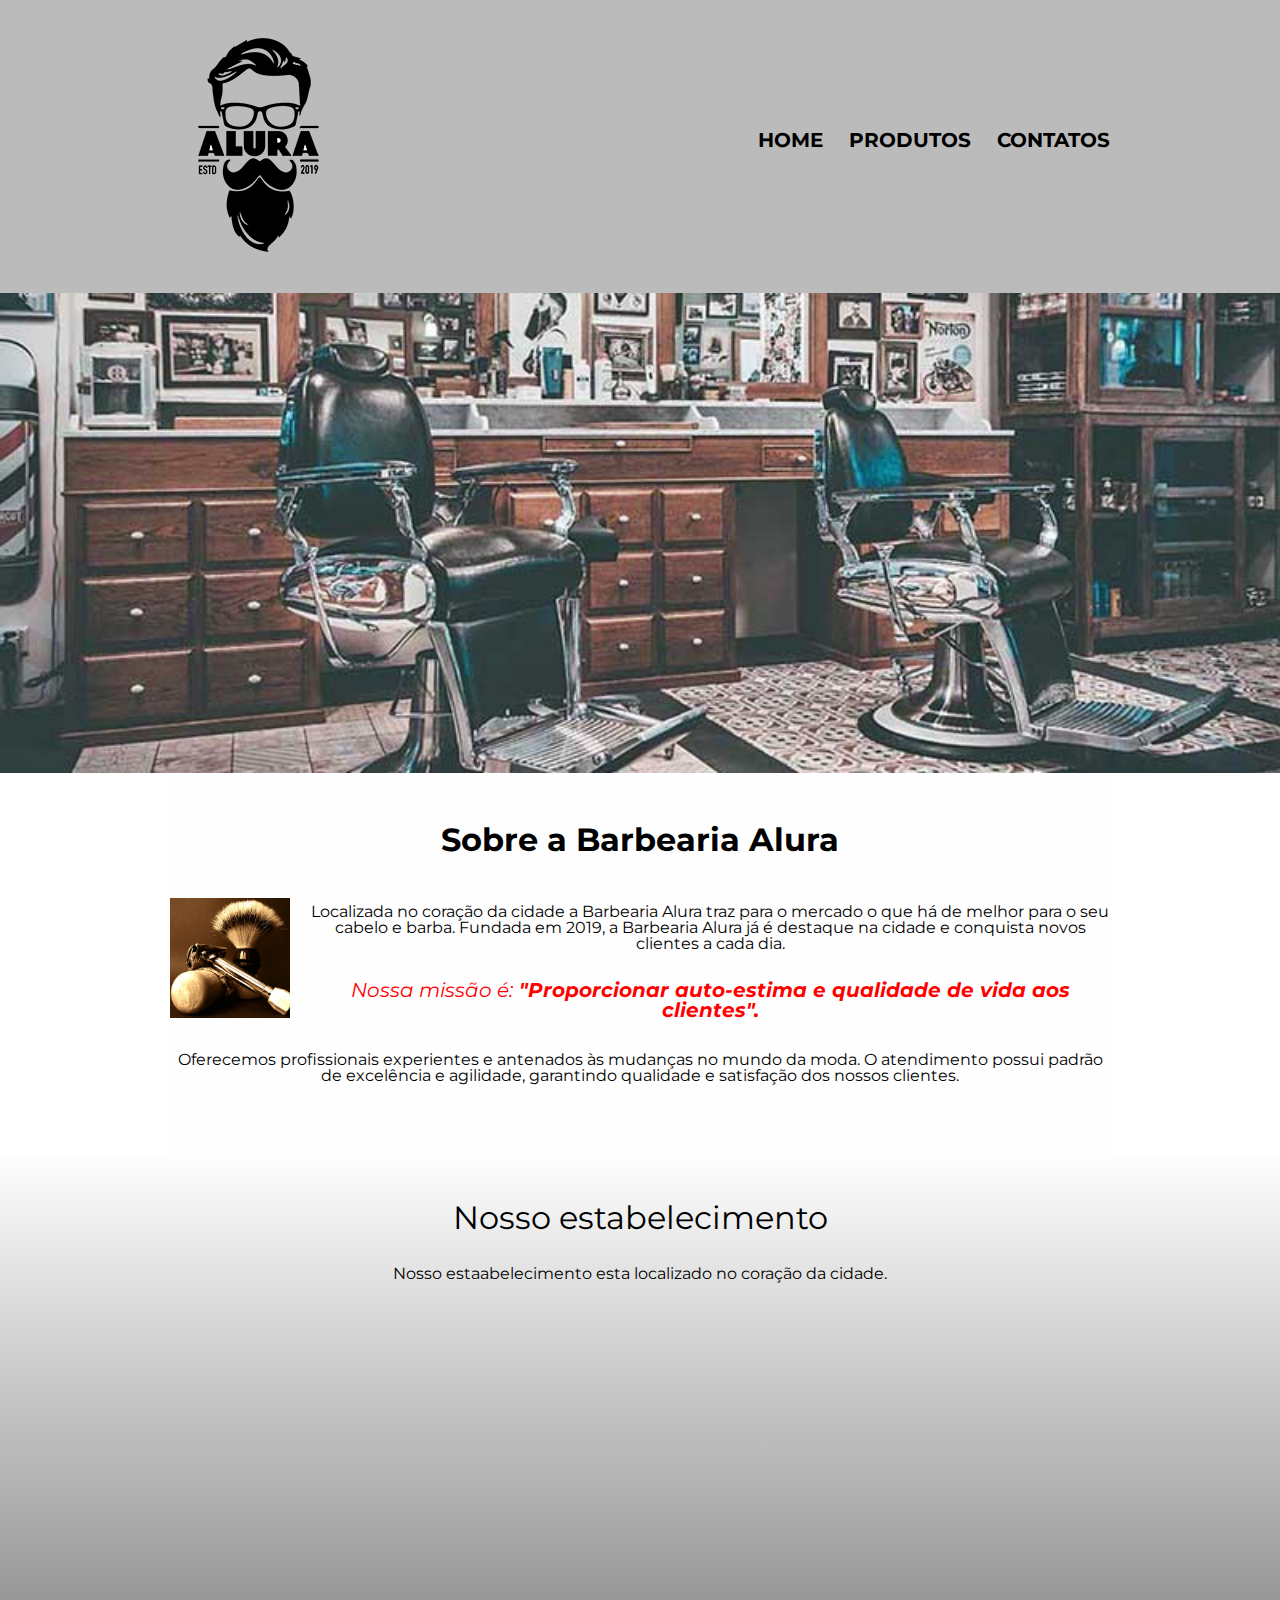
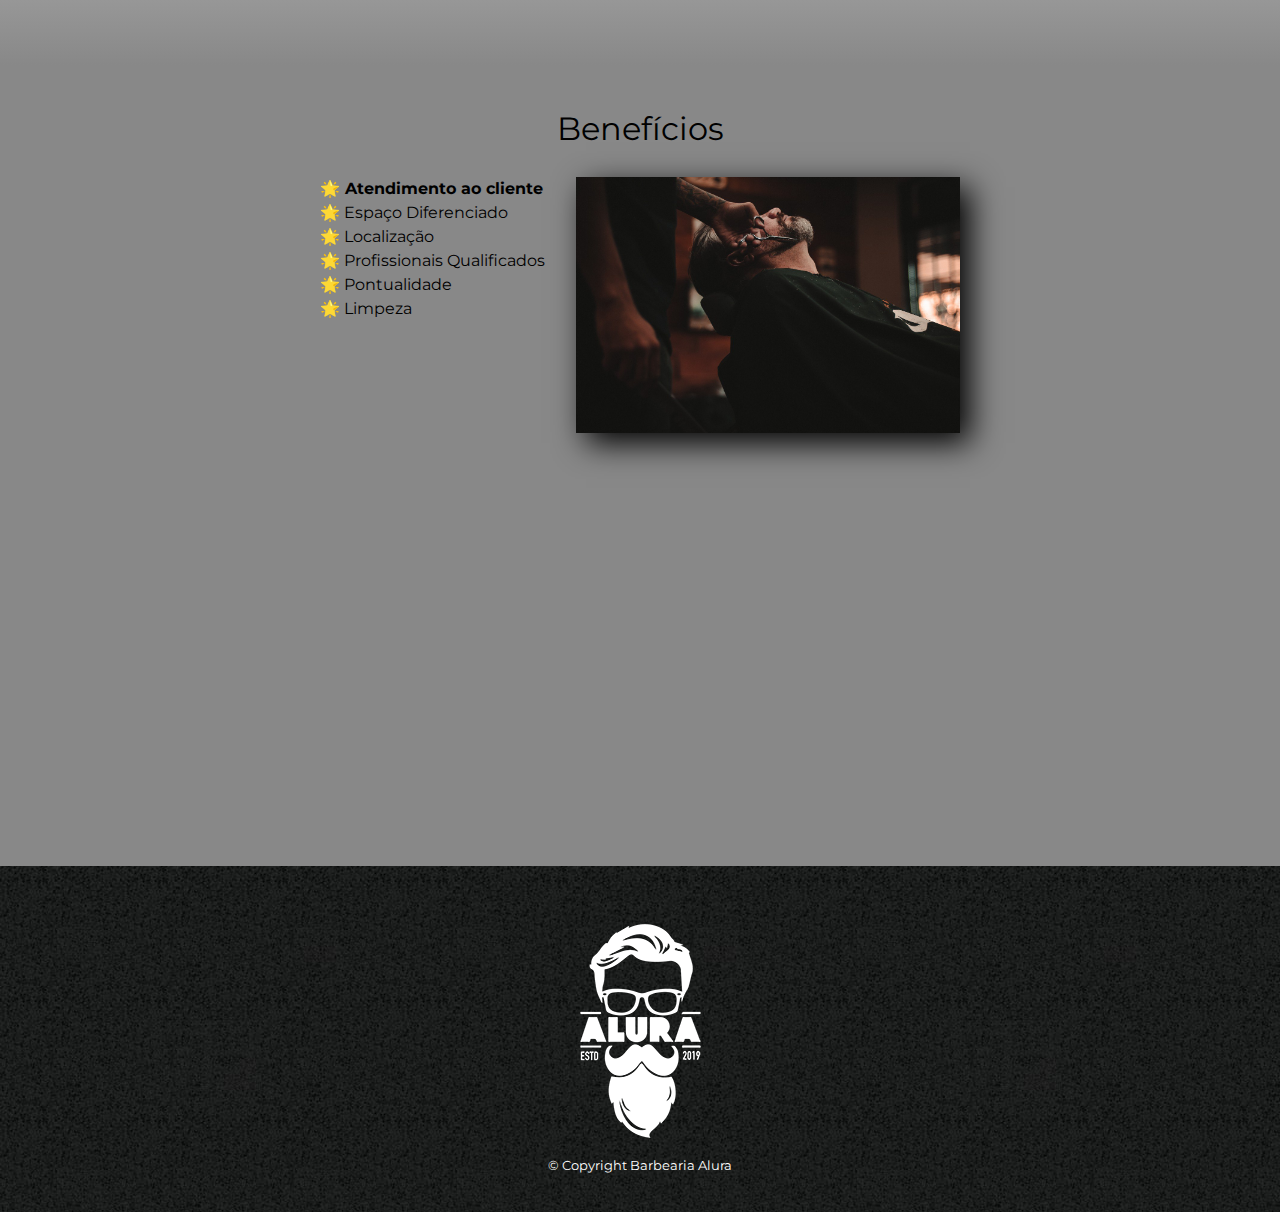
<file: index.html>
<!doctype html >

<html lang="pt-br">
	
	<head>
		<meta charset="UTF-8" >	
		<meta name="viewport" content="width=device-width">
		<title> Barbearia Alura</title>
		<link rel="stylesheet" href="reset.css">
		<link rel="stylesheet" href="style.css">
		<link rel="preconnect" href="https://fonts.googleapis.com">
<link rel="preconnect" href="https://fonts.gstatic.com" crossorigin>
<link href="https://fonts.googleapis.com/css2?family=Gloria+Hallelujah&family=Montserrat:ital,wght@1,300&display=swap" rel="stylesheet">
	</head>	
	<body>
		<header>
			<div class="caixa">
				<h1><img src="logo.png"></h1>
					<nav>
						<ul>
							<li><a href="index.html"> Home </a></li>
							<li><a href="produtos.html"> Produtos </a></li>
							<li><a href="contato.html"> Contatos </a></li>
						</ul>
					</nav>
			</div>
		</header>

		<img class="banner" src="banner.jpg">

	<main>
		<section class="principal">	
			<h2 class="titulo-principal">Sobre a Barbearia Alura</h2>

			<img class="utensilios" src="utensilios.jpg" alt="Utensilios de um barbeiro">

			<p>Localizada no coração da cidade a <strog>Barbearia Alura</strog> traz para o mercado o que há de melhor para o seu cabelo e barba. 
			Fundada em 2019, a Barbearia Alura já é destaque na cidade e conquista novos clientes a cada dia.</p>

			<p id="missao"><em>Nossa missão é:<strong> "Proporcionar auto-estima e qualidade de vida aos clientes".</strong></em></p>

			<p>Oferecemos profissionais experientes e antenados às mudanças no mundo da moda. 
			O atendimento possui padrão de excelência e agilidade, garantindo qualidade e satisfação dos nossos clientes.</p>
		</section>	
		<section class="mapa">	
			<h3 class="titulo-principal">Nosso estabelecimento</h3>
			<p>Nosso estaabelecimento esta localizado no coração da cidade.</p>
			<div class="mapa-conteudo">
			<iframe src="https://www.google.com/maps/embed?pb=!1m18!1m12!1m3!1d3656.449978833232!2d-46.63681657051979!3d-23.588189819421032!2m3!1f0!2f0!3f0!3m2!1i1024!2i768!4f13.1!3m3!1m2!1s0x94ce5a2b2ed7f3a1%3A0xab35da2f5ca62674!2sCaelum%20-%20Escola%20de%20Tecnologia!5e0!3m2!1spt-BR!2sbr!4v1652501293448!5m2!1spt-BR!2sbr" width="100%" height="300" style="border:0;" allowfullscreen="" loading="lazy" referrerpolicy="no-referrer-when-downgrade"></iframe>
			</div>	
		</section>
			
		<section class="beneficios">	
			<h3 class="titulo-principal">Benefícios</h3>
			<div class="conteudo-beneficio">
				<ul class="lista-beneficios">
					<li class="itens">Atendimento ao cliente</li>
					<li class="itens">Espaço Diferenciado</li>
					<li class="itens">Localização</li>
					<li class="itens">Profissionais Qualificados</li>
					<li class="itens">Pontualidade</li>
					<li class="itens">Limpeza</li>
				</ul><img class="imagem-beneficios" src="beneficios.banner2.jpg">
			</div><!--Display: inline-block não pode ter espaço entre as divs-->
			<div class="video">
				<iframe width="100%" height="315" src="https://www.youtube.com/embed/wcVVXUV0YUY" title="YouTube video player" frameborder="0" allow="accelerometer; autoplay; clipboard-write; encrypted-media; gyroscope; picture-in-picture" allowfullscreen></iframe>
			</div>	
		</section>


	</main>	

	<footer>
			<img src="logo-branco.png">
			<p class="direito">&copy; Copyright Barbearia Alura</p>
	</footer>

	</body>

</html>

<!--

Meta: passa informação pro navegador
Atributo Charset (Dicionario que esta sendo escolhido) 

3 Formas de estilizar o HTML ultilizando o CSS
1º Dentro da tag: CSS inline
	<p style="font-size: 20px;text-align: center">
	- Não usa o nome css e como o elemento é unico, precisa adicionar um por um;
2º Dentro do head:
	<style> 
		p{
			text-align: center;
		}
	</style>	
3º Arquivo externo
	Cria-se outra guia style.css e exporta para o HTML através do  <link rel="stylesheet" href="style.css">



-->
</file>
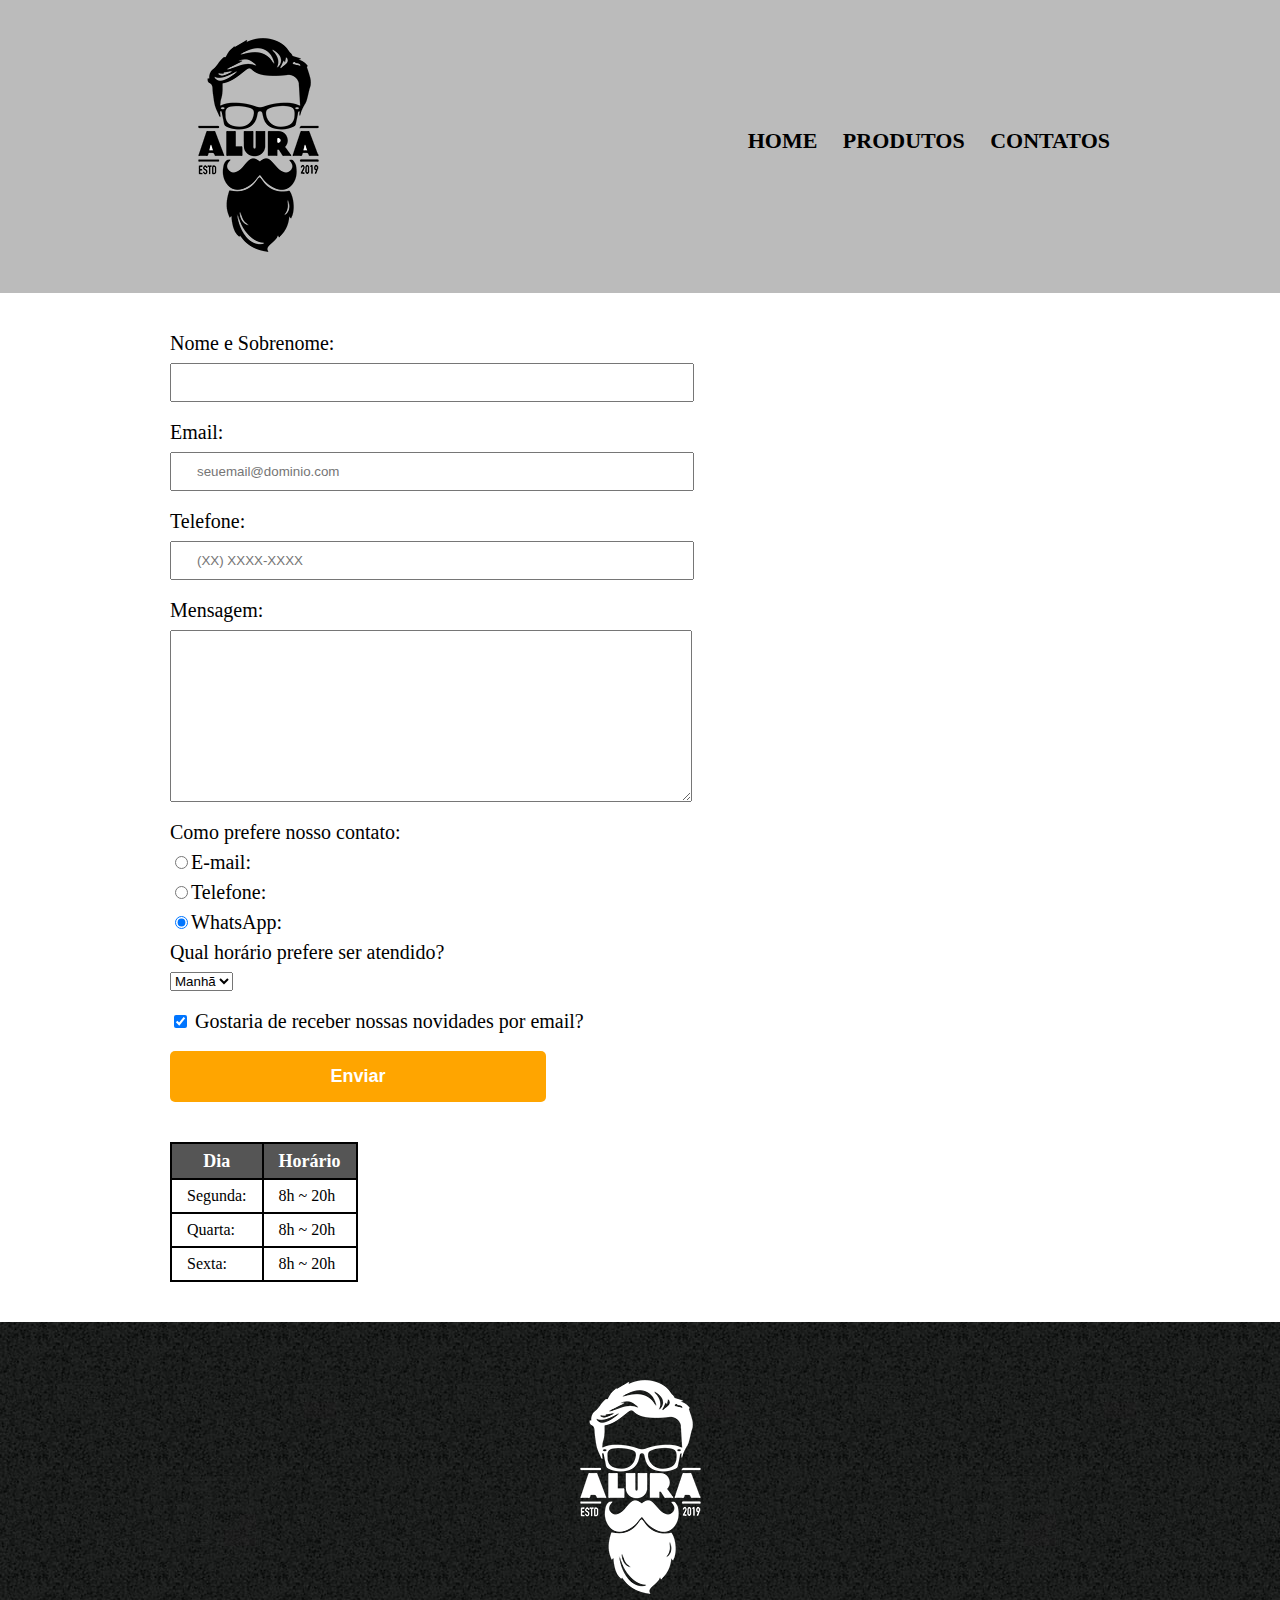
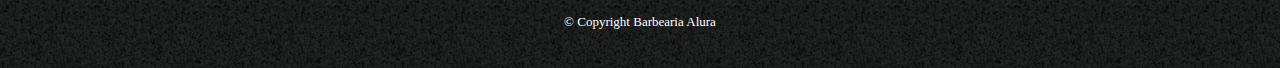
<file: contato.html>
<!doctype html >

<html lang="pt-br">
	
	<head>
		<meta charset="UTF-8" >	
		<title> Contato - Barbearia Alura</title>
		<link rel="stylesheet" href="reset.css">
		<link rel="stylesheet" href="style-contato.css">
	</head>	
	<body>
		<header>
			<div class="caixa">
				<h1><img src="logo.png" alt="Logo da barbearia Alura"></h1>
					<nav>
						<ul>
							<li><a href="index.html"> Home </a></li>
							<li><a href="produtos.html"> Produtos </a></li>
							<li><a href="contato.html"> Contatos </a></li>
						</ul>
					</nav>
			</div>
		</header>

		<main>
			<form>
				<label for nomesobrenome>Nome e Sobrenome: </label>
				<input type="text" id="nomesobrenome" class="input-padrao" required >

				<label for email>Email: </label>
				<input type="email" id="email"class="input-padrao" required placeholder="seuemail@dominio.com">

				<label for telefone>Telefone: </label>
				<input type="tel" id="telefone"class="input-padrao" required placeholder="(XX) XXXX-XXXX">

				<label for="mensagem">Mensagem:</label>
				<textarea cols="70" rows="10" id="mensagem"class="input-padrao" required>
				</textarea>

			<fieldset>
				<legend> Como prefere nosso contato:</legend>
			
				<label for="radio-email">
					<input type="radio" name="contato" value="email" id="radio-email">E-mail:
				</label>
				
				<label for="radio-telefone">
					<input type="radio" name="contato" value="telefone" id="radio-telefone" >Telefone:
				</label>
				
				<label for="radio-whatsapp">
					<input type="radio" name="contato" value="whatsapp" id="radio-whatsapp" checked>WhatsApp:
				</label>
				
			</fieldset>
			<fieldset>
				<legend>Qual horário prefere ser atendido?</legend>
				<select>
					<option>Manhã</option>
					<option>Tarde</option>
					<option>Noite</option>
				</select>
			</fieldset>
			<label class="checkbox"><input type="checkbox" checked> Gostaria de receber nossas novidades por email?</label>
				<input type="submit" value="Enviar" class="enviar">
			</form>

			<table>
				<thead>
					<tr>
						<th>Dia</th>
						<th>Horário</th>
					</tr>
				</thead>
				<tbody>
					<tr>
						<td>Segunda: </td>
						<td> 8h ~ 20h </td>
					</tr>
					<tr>
						<td>Quarta: </td>
						<td> 8h ~ 20h </td>
					</tr>
					<tr>
						<td>Sexta: </td>
						<td> 8h ~ 20h </td>
					</tr>
				</tbody>	
			</table>


		</main>

        
        <footer>
			<img src="logo-branco.png" alt="Logo da barbearia Alura">
			<p class="direito">&copy; Copyright Barbearia Alura</p>
	</footer>

	</body>

</html>
</file>
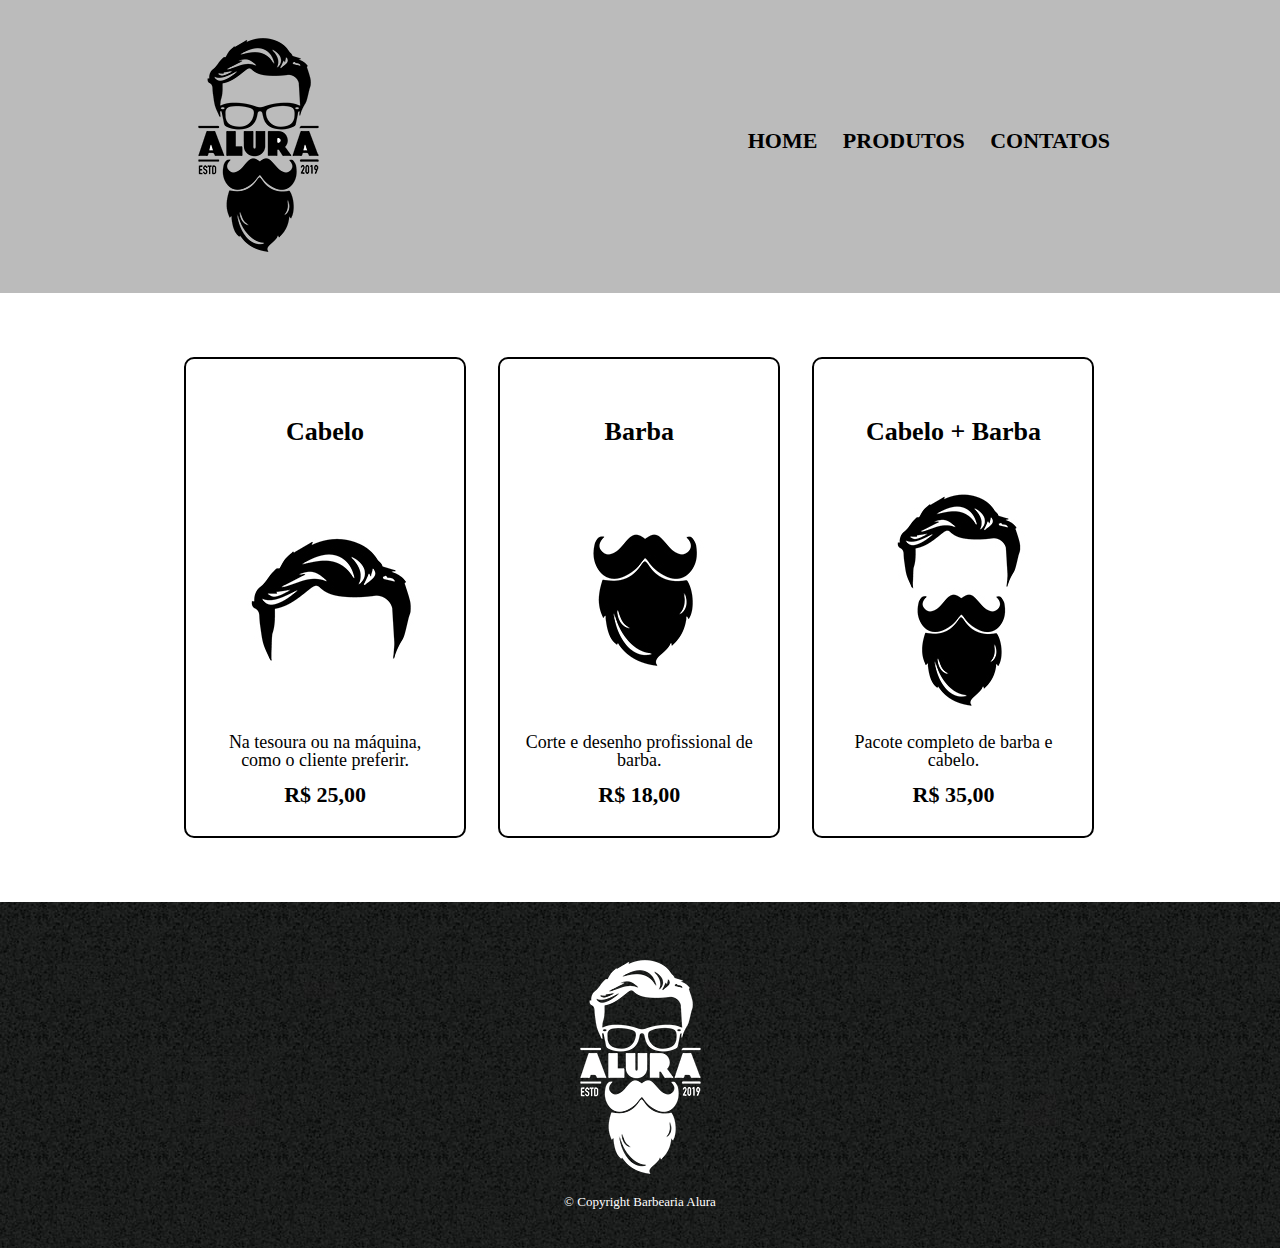
<file: produtos.html>
<!DOCTYPE html>
<html lang="pt-br">
	<head>
		<meta charset="UTF-8">
		<meta name="viewport" content="width=device-width">
		<link rel="stylesheet" href="reset.css">
		<link rel="stylesheet" href="produtos.css">
		<title>Produtos Barbearia</title>	

	</head>

	<body>
		<header>
			<div class="caixa">
				<h1><img src="logo.png"></h1>
					<nav>
						<ul>
							<li><a href="index.html"> Home </a></li>
							<li><a href="produtos.html"> Produtos </a></li>
							<li><a href="contato.html"> Contatos </a></li>
						</ul>
					</nav>
			</div>
		</header>
		<main>
			<ul class="produtos">	
				<li>
					<h2>Cabelo</h2>
					<img src="cabelo.jpg">
					<p class="descricao">Na tesoura ou na máquina, como o cliente preferir.</p>
					<p class="preco">R$ 25,00</p>
				</li>

				<li>
					<h2>Barba</h2>
					<img src="barba.jpg">
					<p class="descricao"> Corte e desenho profissional de barba. </p>
					<p class="preco">R$ 18,00</p>
				</li>

				<li>
					<h2>Cabelo + Barba</h2>
					<img src="cabelo+barba.jpg">
					<p class="descricao"> Pacote completo de barba e cabelo. </p>
					<p class="preco">R$ 35,00</p>
				</li>
			</ul>	
		</main>

		<footer>
			<img src="logo-branco.png">
			<p class="direito">&copy; Copyright Barbearia Alura</p>
		</footer>
	</body>

</html>
</file>
<file: style.css>
body{
	font-family: 'Gloria Hallelujah', cursive;
	font-family: 'Montserrat', sans-serif;
}
header {
	background-color: #BBB;
	padding: 20px 0;
}
.caixa{
	position: relative;
	width: 940px;
	margin: 0 auto;
}

nav{
	position: absolute;
	top: 110px;
	right: 0;
}
nav li{
	display: inline;
	margin:0 0 0 20px ;
}
nav a{
 	text-decoration: none;
 	text-transform: uppercase;
 	color: #000;
 	font-size: 20px;
 	font-weight: bold;
 }

nav a:hover {
Color: #C78C19;
font-size: 28px;
text-decoration: underline;
}

.banner{
	width: 100%;
}

.titulo-principal{
	text-align: center;
	font-size: 2em;
	margin: 0 0 1em;
	clear: left;
}

h2{
	text-align: center;
	font-size: 28px;
	font-weight: bold;
	padding-bottom: 10px;
}

.principal{
	padding: 3em 0;
	background: #fefefe;
	width: 940px;
	margin: 0 auto;
}
.principal p{
	margin: 0 0 1em;
	text-align: center;
	padding: 6px 0;
}


#missao{
	font-size: 20px;
}
.principal strong{
	font-weight: bold;
}

.principal em{
	font-style: italic;
	color: #FF0000;
}

.utensilios{
	width: 120px;
	float: left;
	margin: 0 20px 20px 0;
}


.mapa{
	padding: 3em 0;
	background: linear-gradient(#fefefe,#888888) ;
}
.mapa-conteudo{
	width: 940px;
	margin: 0 auto;
}

.mapa p {
	margin: 0 0 2em;
	text-align: center;
}

.beneficios{
	padding: 3em 0;
	background: #888888;
}

.conteudo-beneficio{
	width: 640px;
	margin: 0 auto;
}	
.lista-beneficios{
	width: 40%;
	display: inline-block;
	vertical-align: top;
}
.itens{
	line-height: 1.5;
}
.itens:first-child{
	font-weight: bold;
}

.itens::before{
	content: "🌟  ";
}

.imagem-beneficios{
	width: 60%;
	transition: 750ms;
	box-shadow: 10px 10px 30px #000;
	}
.imagem-beneficios:hover{
	opacity: 0.3;
}

.video{
		width: 560px;
		margin: 2em auto;
}
		
footer{
	
	background: url("bg.jpg");
	text-align: center;
	padding: 40px 0;
}

.direito{
	font-size: 13px;
	color: #FFF;
}

@media screen and (max-width: 480px) {
	.caixa, .principal, .conteudo-beneficio, .mapa-conteudo, .video{
		width: auto;
	}
	h1{
		text-align: center;

	}		
	nav{
		position: static;
	}
	.lista-beneficios, .imagem-beneficios{
		width: 100%;
	}
}
</file>
<file: style-contato.css>
header {
	background-color: #BBB;
	padding: 20px 0;
}
.caixa{
	position: relative;
	width: 940px;
	margin: 0 auto;
}

nav{
	position: absolute;
	top: 110px;
	right: 0;
}
nav li{
	display: inline;
	margin:0 0 0 20px ;
}
nav a{
 	text-decoration: none;
 	text-transform: uppercase;
 	color: #000;
 	font-size: 22px;
 	font-weight: bold;
}
nav a:hover {
Color: #C78C19;
font-size: 28px;
text-decoration: underline;
}

main{
	width: 940px;
	margin: 0 auto;
}

form{
	margin: 40px 0;
}

form label, form legend{
	display: block;
	font-size: 20px;
	margin: 0 0 10px;
}

.input-padrao{
	display: block;
	margin: 0 0 20px;
	padding: 10px 25px;
	width: 50%;
}

.checkbox{
	margin: 20px 0;
}

.enviar{
	width: 40%;
	padding: 15px 0;
	background:Orange;
	color: white;
	font-weight: bold;
	font-size: 18px;
	border: none;
	border-radius: 5px;
	transition: 1s all;
	cursor: pointer;
}

.enviar:hover{
	background: darkorange;
	transform: scale(1.2);
}
table{
	margin: 20px 0 40px;
}
thead{
	background: #555;
	color: white;
	font-size: 18px;
	font-weight: bold;
}
td, th{
	padding: 8px 15px;
	border: 2px black solid;
}






footer{
	
	background: url("bg.jpg");
	text-align: center;
	padding: 40px 0;
}

.direito{
	font-size: 13px;
	color: #fff;
}
</file>
<file: produtos.css>
header {
	background-color: #BBB;
	padding: 20px 0;
}
.caixa{
	position: relative;
	width: 940px;
	margin: 0 auto;
}

nav{
	position: absolute;
	top: 110px;
	right: 0;
}

nav li{
	display: inline;
	margin:0 0 0 20px ;
}
 nav a{
 	text-decoration: none;
 	text-transform: uppercase;
 	color: #000;
 	font-size: 22px;
 	font-weight: bold;
 }
 nav a:hover {
Color: #C78C19;
font-size: 28px;
text-decoration: underline;
}
.produtos{
	margin: 0 auto ;
	width: 940px;
	padding: 50px 0;
}

.produtos li{
	display: inline-block;
	text-align: center;
	width: 30%;
	vertical-align: top;
	margin: 1.5%;
	padding: 30px 20px;
	box-sizing: border-box;
	border: 2px solid #000;
	border-radius: 10px;
	}

.produtos h2{
	padding: 30px;
	font-size: 26px;
	font-weight: bold;
}
.descricao{
	font-size: 18px;
	padding: 5px;
}
.preco{
	font-size: 22px;
	font-weight: bold;
	margin-top: 10px;
}
.produtos li:hover {
	border-color: #c78c19;
	
}
.produtos li:active{
	border-color: #088c19;
}
.produtos li:hover h2 {
	font-size: 30px;
}

footer{
	
	background: url("bg.jpg");
	text-align: center;
	padding: 40px 0;
}

.direito{
	font-size: 13px;
	color: #FFF;

}

@media screen and(max-width: 480px){

	.caixa, .produtos{
		width: auto;
	}
	h1{
		text-align: center;
	}
	.nav, .produtos{
		position: static;
	}
	
	
}
</file>
